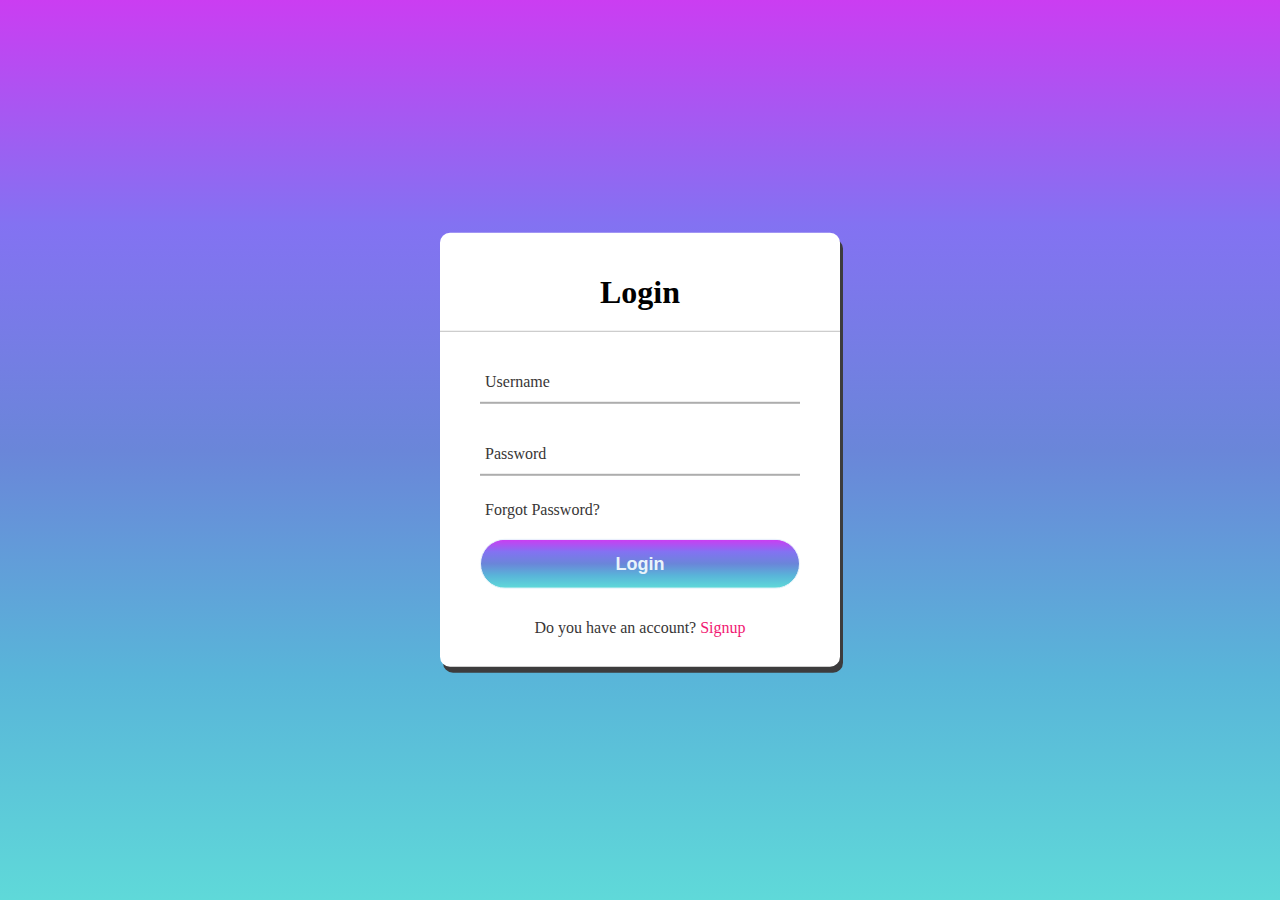
<file: login.html>
<!DOCTYPE html>
<html lang="en" dir="ltr">
  <head>
    <meta charset="utf-8">
    <title>Login Form</title>
    <link rel="stylesheet" href="login.css">
  </head>
  <body>
    <div class="center">
      <h1>Login</h1>
      <form method="post">
        <div class="txt_field">
          <input type="text" required>
          <span></span>
          <label>Username</label>
        </div>
        <div class="txt_field">
          <input type="password" required>
          <span></span>
          <label>Password</label>
        </div>
        <div class="pass">Forgot Password?</div>
        <input type="submit" value="Login">
        <div class="signup_link">
          Do you have an account? <a href="register.html">Signup</a>
        </div>
      </form>
    </div>

  </body>
</html>
</file>
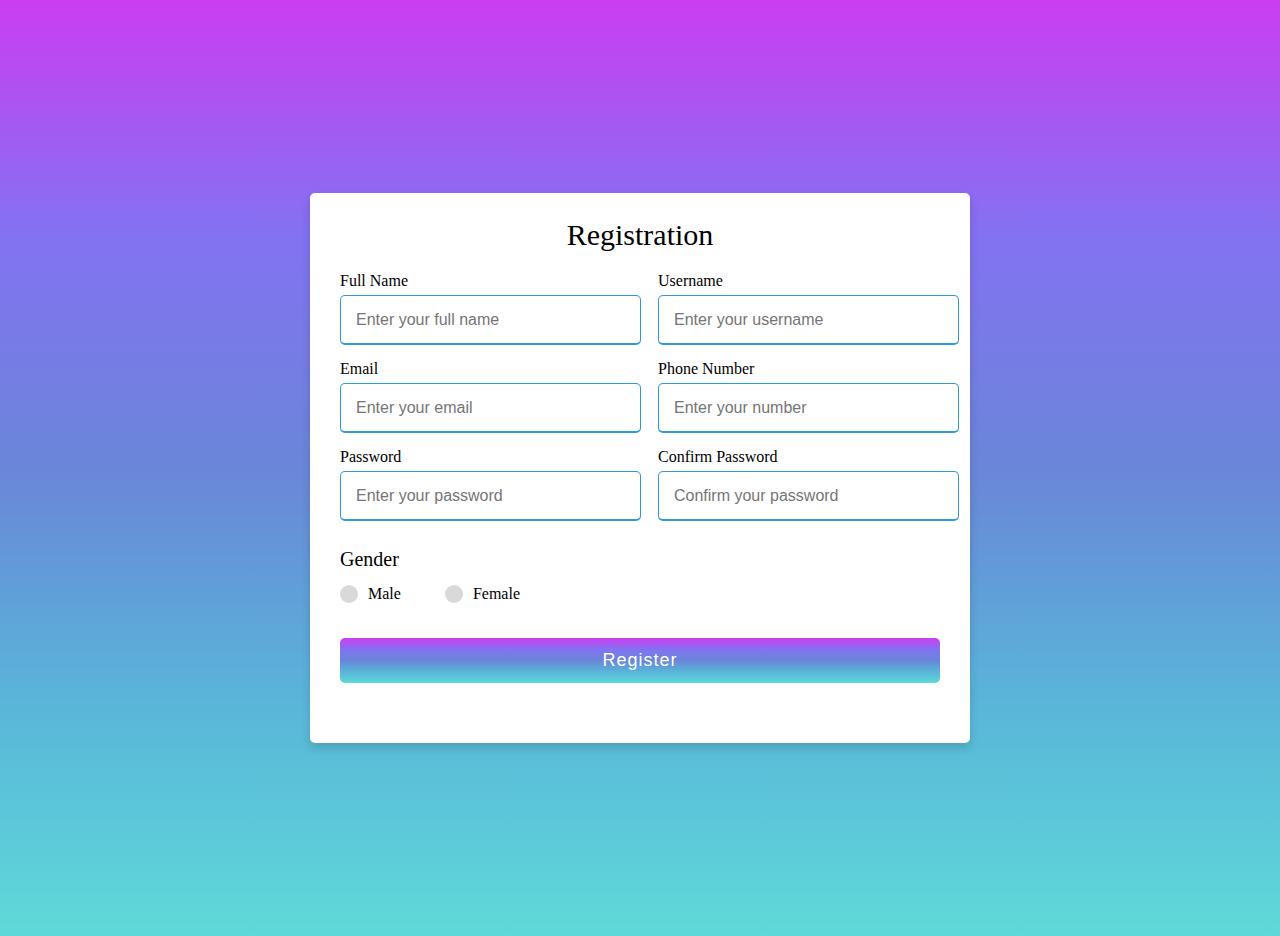
<file: register.html>
<!DOCTYPE html>
<html lang="en" dir="ltr">
  <head>
    <meta charset="UTF-8">
     <meta name="viewport" content="width=device-width, initial-scale=1.0">
     <Title>Registration Form</Title>
     <link rel="stylesheet" href="register.css">
   </head>
<body>
  <div class="container">
    <div class="title">Registration</div>
    <div class="content">
      <form action="#">
        <div class="user-details">
          <div class="input-box">
            <span class="details">Full Name</span>
            <input type="text" placeholder="Enter your full name" required>
          </div>
          <div class="input-box">
            <span class="details">Username</span>
            <input type="text" placeholder="Enter your username" required>
          </div>
          <div class="input-box">
            <span class="details">Email</span>
            <input type="text" placeholder="Enter your email" required>
          </div>
          <div class="input-box">
            <span class="details">Phone Number</span>
            <input type="text" placeholder="Enter your number" required>
          </div>
          <div class="input-box">
            <span class="details">Password</span>
            <input type="password" placeholder="Enter your password" required>
          </div>
          <div class="input-box">
            <span class="details">Confirm Password</span>
            <input type="password" placeholder="Confirm your password" required>
          </div>
        </div>
        <div class="gender-details">
          <input type="radio" name="gender" id="dot-1">
          <input type="radio" name="gender" id="dot-2">
          <span class="gender-title">Gender</span>
          <div class="category">
            <label for="dot-1">
            <span class="dot one"></span>
            <span class="gender">Male</span>
          </label>
          <label for="dot-2">
            <span class="dot two"></span>
            <span class="gender">Female</span>
          </label>
          </div>
        </div>
        <div class="button">
          <input type="submit" value="Register">
        </div>
      </form>
    </div>
  </div>

</body>
</html>
</file>
<file: login.css>
body{
    margin: 0;
    padding: 0;
    font-family: montserrat;
    background: linear-gradient(#CB3DF2, #8372F2, #6A86D9, #59B5D9, #5FD9D9);
    height: 100vh;
    overflow: hidden;
}

.center{
  position: absolute;
  top: 50%;
  left: 50%;
  transform: translate(-50%, -50%);
  width: 400px;
  background: white;
  box-shadow: 3px 6px rgb(61, 60, 61);
  border-radius: 10px;
}
.center h1{
  text-align: center;
  padding: 20px 0;
  border-bottom: 1px solid silver;
}
.center form{
  padding: 0 40px;
  box-sizing: border-box;
}
form .txt_field{
  position: relative;
  border-bottom: 2px solid #adadad;
  margin: 30px 0;
}
.txt_field input{
  width: 100%;
  padding: 0 5px;
  height: 40px;
  font-size: 16px;
  border: none;
  background: none;
  outline: none;
}
.txt_field label{
  position: absolute;
  top: 50%;
  left: 5px;
  color: #383636;
  transform: translateY(-50%);
  font-size: 16px;
  pointer-events: none;
  transition: .5s;
}
.txt_field span::before{
  content: '';
  position: absolute;
  top: 40px;
  left: 0;
  width: 0%;
  height: 2px;
  background: #2691d9;
  transition: .5s;
}
.txt_field input:focus ~ label,
.txt_field input:valid ~ label{
  top: -5px;
  color: #0f96f0;
}
.txt_field input:focus ~ span::before,
.txt_field input:valid ~ span::before{
  width: 100%;
}
.pass{
  margin: -5px 0 20px 5px;
  color: #383636;
  cursor: pointer;
}
.pass:hover{
  color: #2691d9;
  text-decoration: underline;
  
}
input[type="submit"]{
  width: 100%;
  height: 50px;
  border: 1px solid;
  background: linear-gradient(#CB3DF2, #8372F2, #6A86D9, #59B5D9, #5FD9D9);
  border-radius: 25px;
  font-size: 18px;
  color: #e9f4fb;
  font-weight: 700;
  transition: 0.15, ease;
  cursor: pointer;
  outline: none;
}
input[type="submit"]:hover{
  border-color: #2691d9;
  box-shadow: 5px 5px 10px rgba(0,0,0,0.15);
}
.signup_link{
  margin: 30px 0;
  text-align: center;
  font-size: 16px;
  color: #383636;
}
.signup_link a{
  color: #f11772;
  text-decoration: none;
}
.signup_link a:hover{
  text-decoration: underline;
}
</file>
<file: register.css>
body{
  height: 100vh;
  display: flex;
  justify-content: center;
  align-items: center;
  padding: 10px;
  background: linear-gradient(#CB3DF2, #8372F2, #6A86D9, #59B5D9, #5FD9D9);
}
.container{
  max-width: 600px;
  width: 80%;
  background-color: #fff;
  padding: 25px 30px;
  border-radius: 5px;
  box-shadow: 0 5px 10px rgba(0,0,0,0.15);
}
.container .title{
  font-size: 30px;
  font-weight: 500;
  text-align: center;
}
.content form .user-details{
  display: flex;
  flex-wrap: wrap;
  justify-content: space-between;
  margin: 20px 0 12px 0;
}
form .user-details .input-box{
  margin-bottom: 15px;
  width: 47%;
}
form .input-box span.details{
  display:block;
  font-weight: 500;
  margin-bottom: 5px;
}
.user-details .input-box input{
  height: 45px;
  width: 100%;
  outline: none;
  font-size: 16px;
  border-radius: 5px;
  padding-left: 15px;
  border: 1px solid rgba(30, 145, 221, 0.925);
  border-bottom-width: 2px;
  transition: all 0.3s ease;
}
.user-details .input-box input:focus,
.user-details .input-box input:valid{
  border-color: #CB3DF2;
}
 form .gender-details .gender-title{
  font-size: 20px;
  font-weight: 500;
 }
 form .category{
   display: flex;
   width: 30%;
   margin: 14px 0 ;
   justify-content: space-between;
 }
 form .category label{
  display: flex;
  align-items: center;
  cursor: pointer;
}
 form .category label .dot{
  height: 10px;
  width: 10px;
  border-radius: 50%;
  margin-right: 10px;
  background: #d9d9d9;
  border: 4px solid transparent;
  transition: all 0.3s ease;
}
 #dot-1:checked ~ .category label .one,
 #dot-2:checked ~ .category label .two{
   background: #e638ce;
   border-color: #d9d9d9;
 }
 form input[type="radio"]{
   display: none;
 }
 form .button{
   height: 45px;
   margin: 35px 0
 }
 form .button input{
   height: 100%;
   width: 100%;
   border-radius: 5px;
   border: none;
   color: #fff;
   font-size: 18px;
   font-weight: 500;
   letter-spacing: 1px;
   cursor: pointer;
   transition: all 0.15s ease;
   background: linear-gradient(#CB3DF2, #8372F2, #6A86D9, #59B5D9, #5FD9D9); 
  }
 form .button input:hover{
  background: linear-gradient(#b135d3, #6954f3, #4e70d6, #3faeda, #5FD9D9);
  box-shadow: 5px 5px 10px rgba(0,0,0,0.15);
}
</file>
